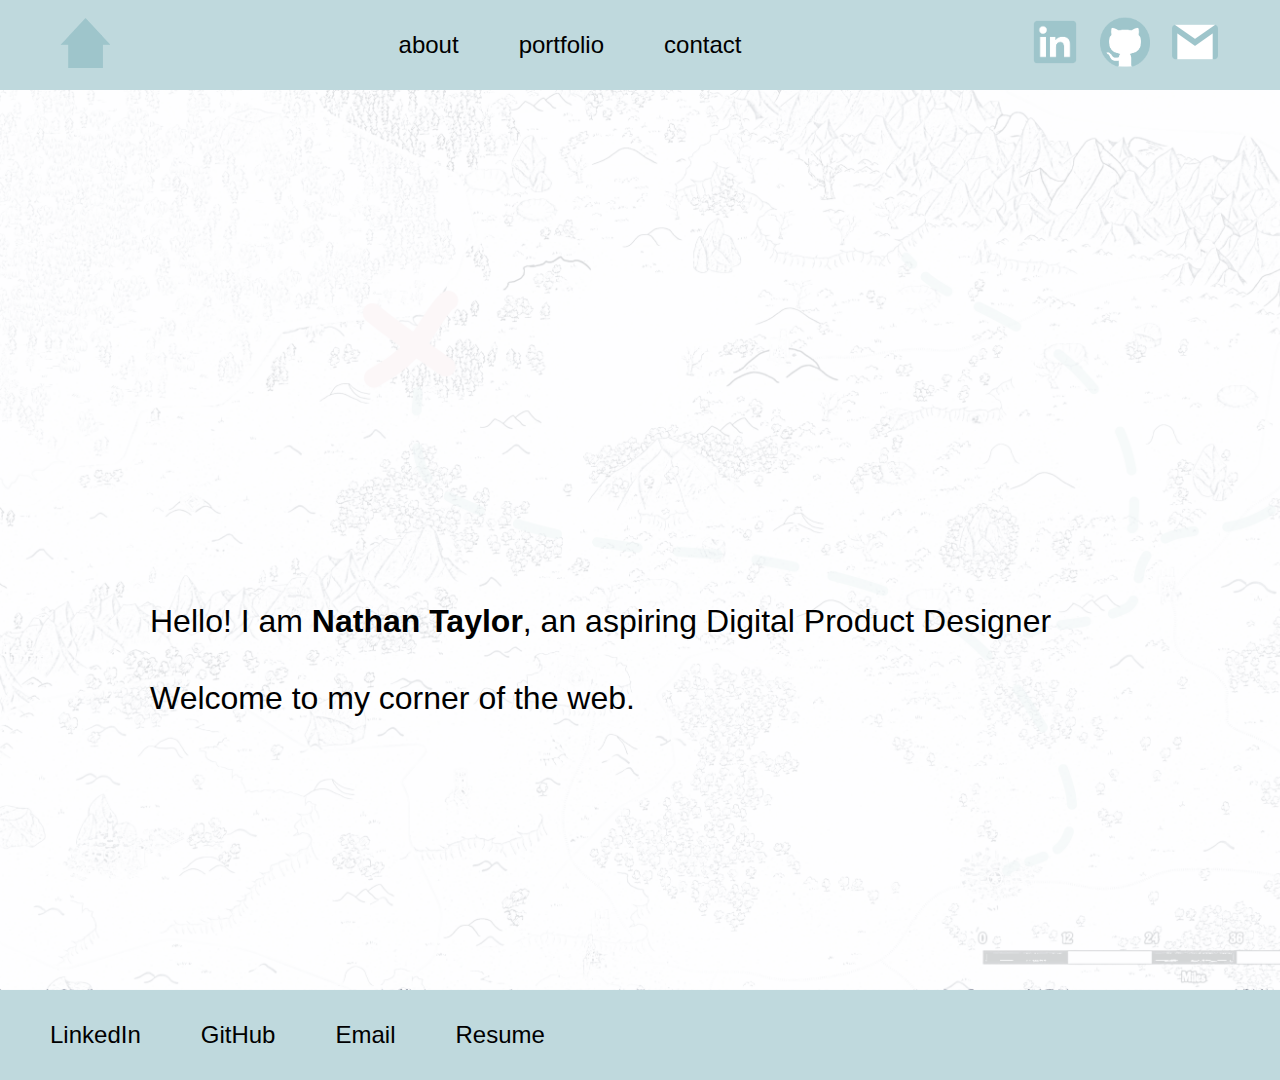
<file: index.html>
<!DOCTYPE html>
<html lang="en">
  <head>
    <meta charset="UTF-8">
    <meta name="viewport" content="width=device-width, initial-scale=1.0">
    <meta http-equiv="X-UA-Compatible" content="ie=edge">
    <title>Home</title>
    <link rel="icon" type="image/x-icon" href="logo.ico">
    <link rel="stylesheet" href="screen.css">
  </head>
  <body>
    <script src="index.js"></script>
    <header>
      <a href="index.html" class="home">
        <img src="home.png" alt="home">
      </a>
      <ul id="menu">
        <li><a href="about.html">about</a></li>
        <li><a href="portfolio.html">portfolio</a></li>
        <li><a href="contact.html">contact</a></li>
      </ul>
      <ul id="menu-socials" class="social-icons">
        <li><a href="https://www.linkedin.com/in/nathan-taylor-601ba1262" target="_blank">
          <img src="linkedin.png" alt="linkedin" class="lnkdin">
        </a></li>
        <li><a href="https://github.com/nathanjtaylor" target="_blank">
          <img src="github.png" alt="github" class="github">
        </a></li>
        <li><a href=mailto:tayl1432@msu.edu target="_blank">
          <img src="gmail.png" alt="gmail" class="email">
        </a></li>
      </ul>
    </header>

    <section id="home-body">
      <ul>
        <li>Hello! I am <strong>Nathan Taylor</strong>, an aspiring Digital Product Designer</li>
        <li>Welcome to my corner of the web.</li>
      </ul>
    </section>

    <footer>      
      <ul id="menu-bottom">
        <li><a href="https://www.linkedin.com/in/nathan-taylor-601ba1262" target="_blank" class="lnkdn">LinkedIn</a></li>
        <li><a href="https://github.com/nathanjtaylor" target="_blank" class="github">GitHub</a></li>
        <li><a href=mailto:tayl1432@msu.edu target="_blank" class="email">Email</a></li>
        <li>Resume</li>
      </ul>
  </footer>
  </body>
</html>
</file>
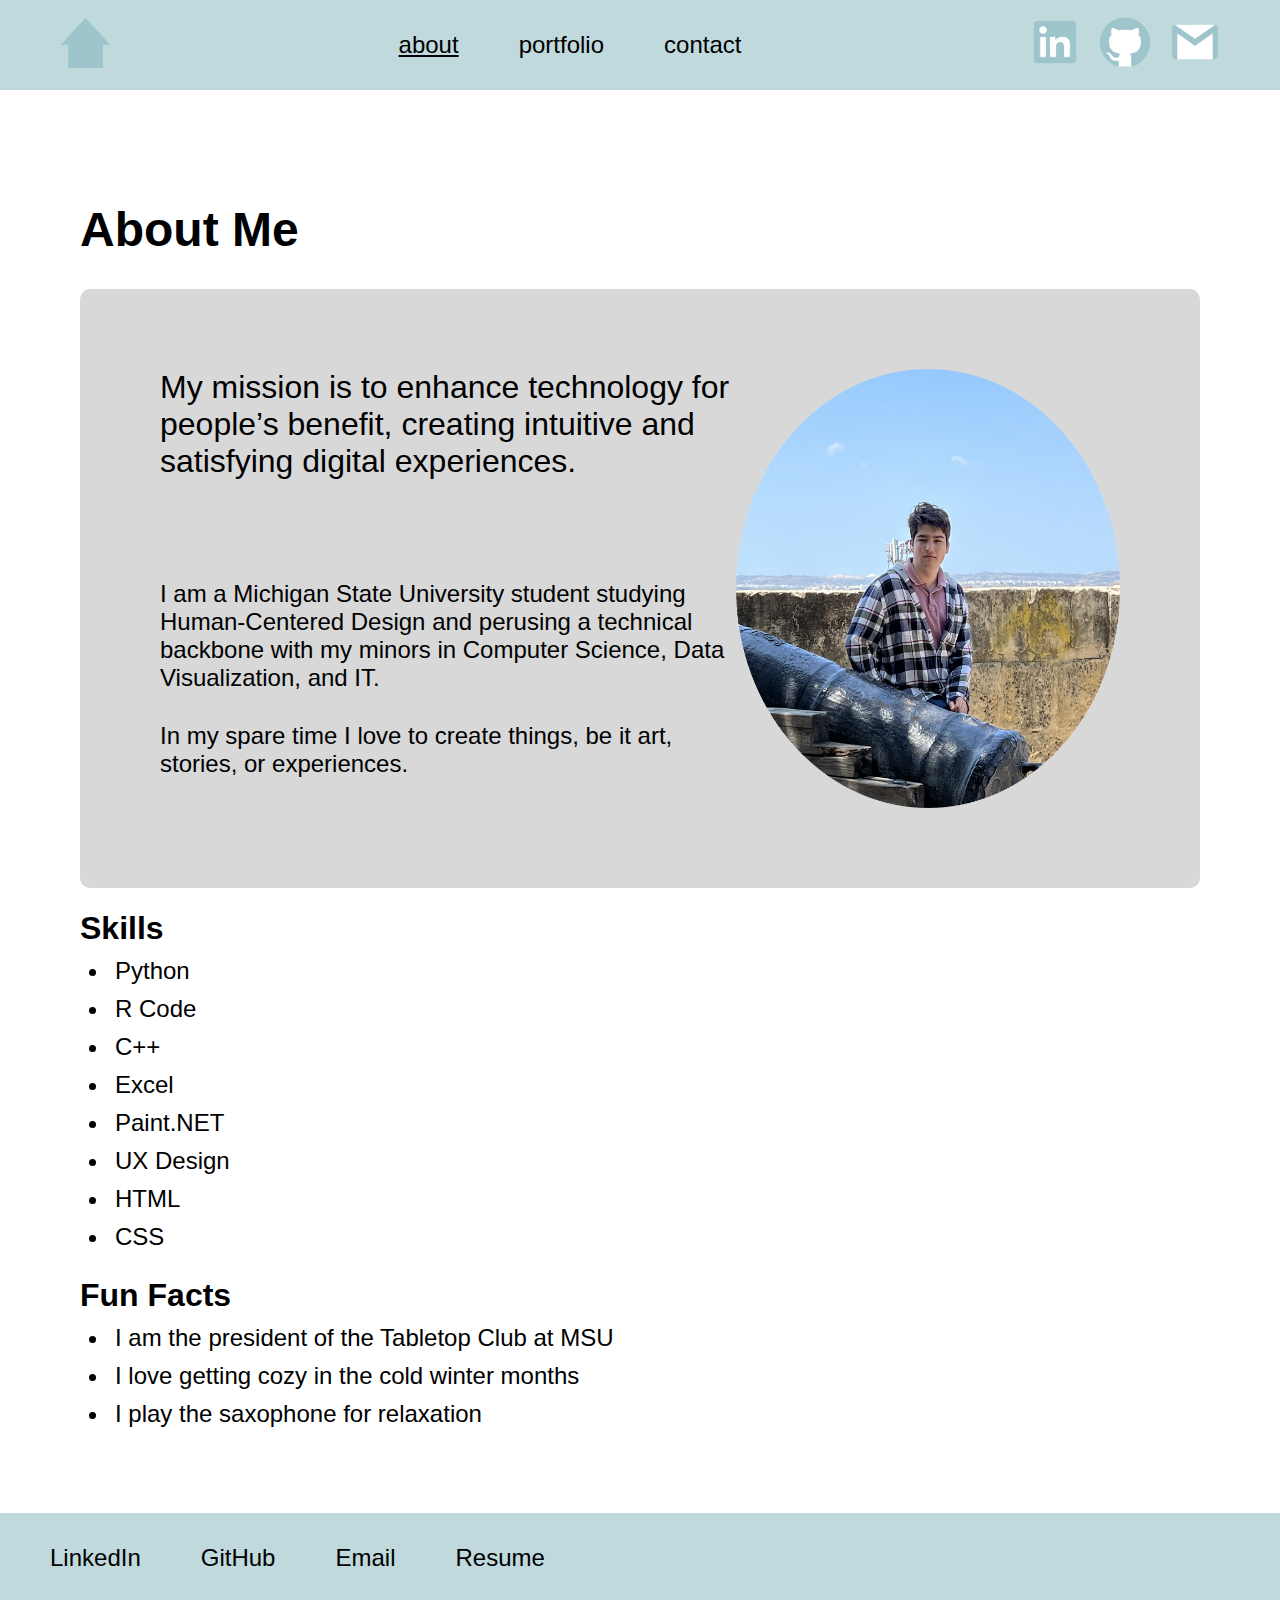
<file: about.html>
<!DOCTYPE html>
<html lang="en">
  <head>
    <meta charset="UTF-8">
    <meta name="viewport" content="width=device-width, initial-scale=1.0">
    <meta http-equiv="X-UA-Compatible" content="ie=edge">
    <title>About</title>
    <link rel="stylesheet" href="screen.css">
  </head>

  <body>
    <header>
      <a href="index.html" class="home">
        <img src="home.png" alt="home">
      </a>
      <ul id="menu">
        <li><a href="about.html"><u>about</u></a></li>
        <li><a href="portfolio.html">portfolio</a></li>
        <li><a href="contact.html">contact</a></li>
      </ul>
      <ul id="menu-socials" class="social-icons">
        <li><a href="https://www.linkedin.com/in/nathan-taylor-601ba1262" target="_blank">
          <img src="linkedin.png" alt="linkedin" class="lnkdin">
        </a></li>
        <li><a href="https://github.com/nathanjtaylor" target="_blank">
          <img src="github.png" alt="github" class="github">
        </a></li>
        <li><a href=mailto:tayl1432@msu.edu target="_blank">
          <img src="gmail.png" alt="gmail" class="email">
        </a></li>
      </ul>
    </header>

    <div class="body">
      <h1 class="title">About Me</h1>
      <section id="open">
        <ul>
          <li class="h2">My mission is to enhance technology for people’s benefit, creating intuitive and satisfying digital experiences.</li>
          <li>I am a Michigan State University student studying Human-Centered Design and perusing a technical backbone with my minors in Computer Science, Data Visualization, and IT.<li>
          <li>In my spare time I love to create things, be it art, stories, or experiences.</li>
        </ul>
        <img src="self.png" alt="self-portrait picture">
      </section>

      <section id="skills-facts">
          <h1>Skills</h1>
          <ul>
              <li>Python</li>
              <li>R Code</li>
              <li>C++</li>
              <li>Excel</li>
              <li>Paint.NET</li>
              <li>UX Design</li>
              <li>HTML</li>
              <li>CSS</li>
          </ul>
      
          <h1>Fun Facts</h1>
          <ul>
              <li>I am the president of the Tabletop Club at MSU</li>
              <li>I love getting cozy in the cold winter months</li>
              <li>I play the saxophone for relaxation</li>
          </ul>
          
      </section>
    </div>

    <footer>      
      <ul id="menu-bottom">
        <li><a href="https://www.linkedin.com/in/nathan-taylor-601ba1262" target="_blank" class="lnkdn">LinkedIn</a></li>
        <li><a href="https://github.com/nathanjtaylor" target="_blank" class="github">GitHub</a></li>
        <li><a href=mailto:tayl1432@msu.edu target="_blank" class="email">Email</a></li>
        <li>Resume</li>
      </ul>
  </footer>
  </body>
</file>
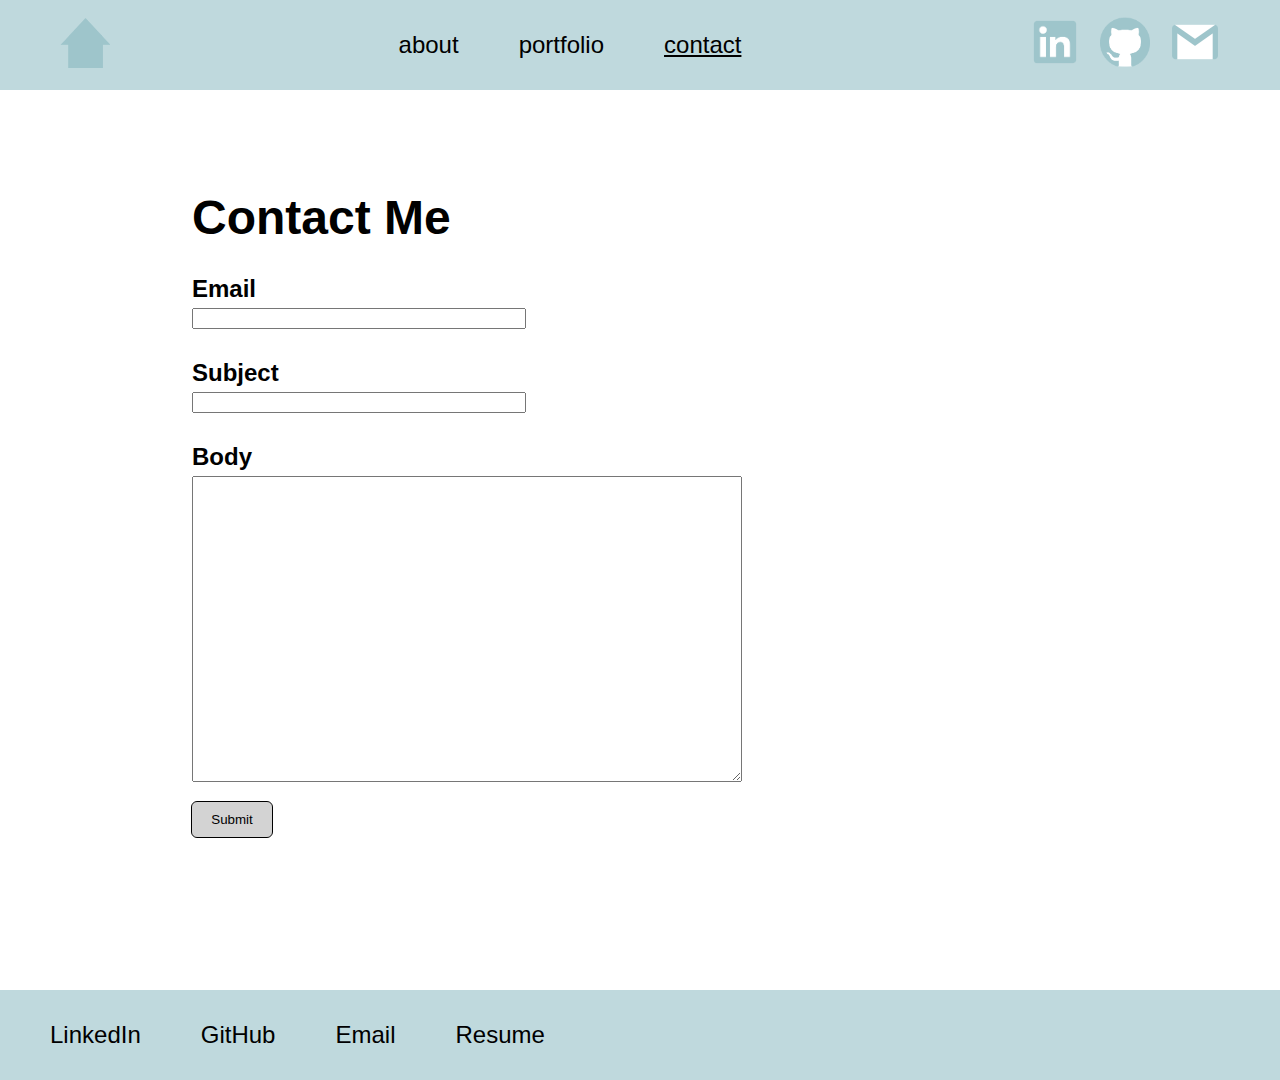
<file: contact.html>
<!DOCTYPE html>
<html lang="en">
  <head>
    <meta charset="UTF-8">
    <meta name="viewport" content="width=device-width, initial-scale=1.0">
    <meta http-equiv="X-UA-Compatible" content="ie=edge">
    <title>Contact</title>
    <link rel="stylesheet" href="screen.css">
  </head>

  <body>
    <header>
      <a href="index.html" class="home">
        <img src="home.png" alt="home">
      </a>
      <ul id="menu">
        <li><a href="about.html">about</a></li>
        <li><a href="portfolio.html">portfolio</a></li>
        <li><a href="contact.html"><u>contact</u></a></li>
      </ul>
      <ul id="menu-socials" class="social-icons">
        <li><a href="https://www.linkedin.com/in/nathan-taylor-601ba1262" target="_blank">
          <img src="linkedin.png" alt="linkedin" class="lnkdin">
        </a></li>
        <li><a href="https://github.com/nathanjtaylor" target="_blank">
          <img src="github.png" alt="github" class="github">
        </a></li>
        <li><a href=mailto:tayl1432@msu.edu target="_blank">
          <img src="gmail.png" alt="gmail" class="email">
        </a></li>
      </ul>
    </header>
    
    <div class="form">
      <h1>Contact Me</h1>
      <form method="post">
          <h2><label for="email">Email</label></h2>
          <input type="email" name="email" id="email">
          <h2><label for="subject">Subject</label></h2>
          <input type="text" name="subject" id="subject">
          <h2><label for="body">Body</label></h2>
          <textarea name="body" id="body" rows="20" cols="40"></textarea>

          <input class="submit" type="submit">
      </form>
    </div>


    <footer>      
      <ul id="menu-bottom">
        <li><a href="https://www.linkedin.com/in/nathan-taylor-601ba1262" target="_blank" class="lnkdn">LinkedIn</a></li>
        <li><a href="https://github.com/nathanjtaylor" target="_blank" class="github">GitHub</a></li>
        <li><a href=mailto:tayl1432@msu.edu target="_blank" class="email">Email</a></li>
        <li>Resume</li>
      </ul>
  </footer>
  </body>
</file>
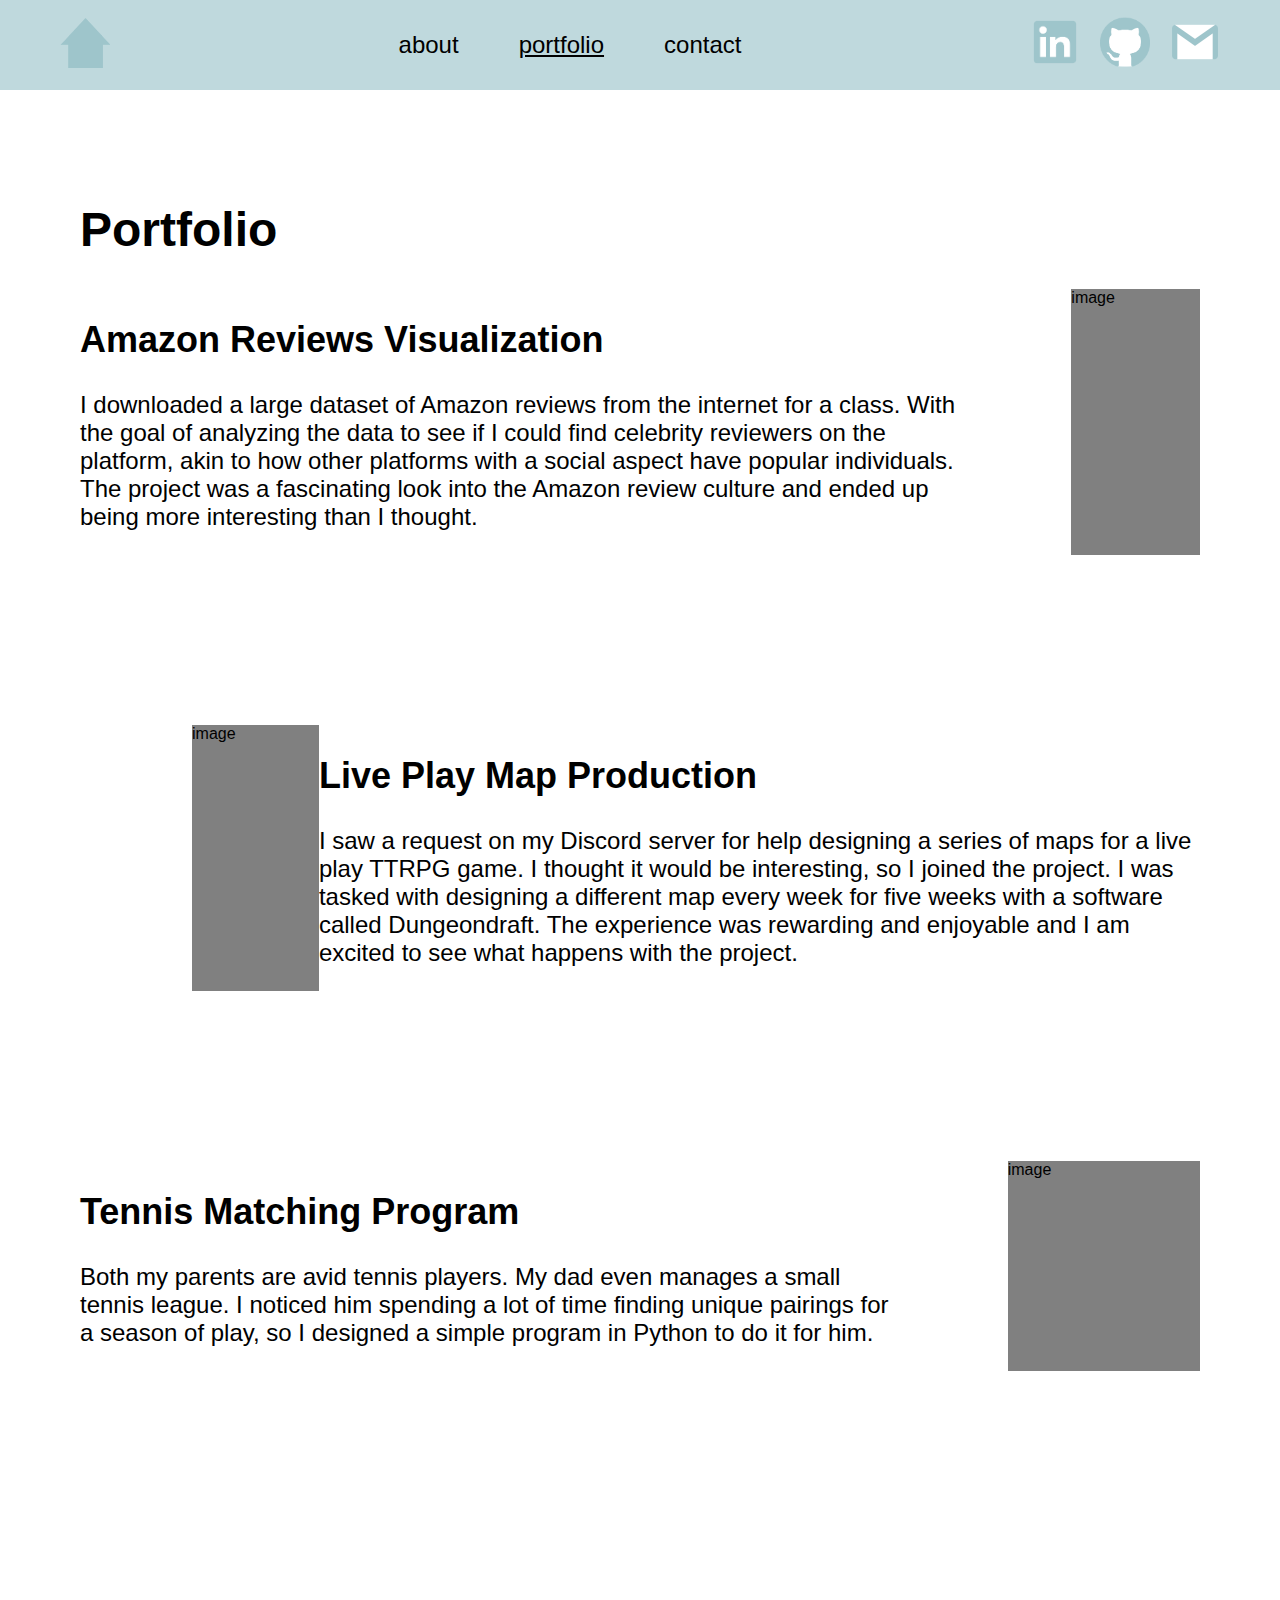
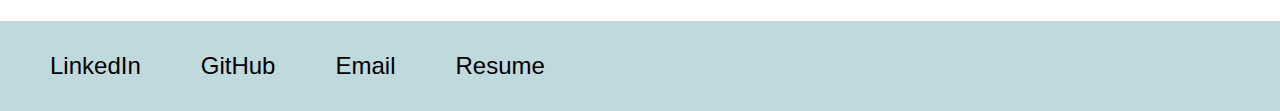
<file: portfolio.html>
<!DOCTYPE html>
<html lang="en">
  <head>
    <meta charset="UTF-8">
    <meta name="viewport" content="width=device-width, initial-scale=1.0">
    <meta http-equiv="X-UA-Compatible" content="ie=edge">
    <title>Portfolio</title>
    <link rel="stylesheet" href="screen.css">
  </head>

  <body>
    <header>
      <a href="index.html" class="home">
        <img src="home.png" alt="home">
      </a>
      <ul id="menu">
        <li><a href="about.html">about</a></li>
        <li><a href="portfolio.html"><u>portfolio</u></a></li>
        <li><a href="contact.html">contact</a></li>
      </ul>
      <ul id="menu-socials" class="social-icons">
        <li><a href="https://www.linkedin.com/in/nathan-taylor-601ba1262" target="_blank">
          <img src="linkedin.png" alt="linkedin" class="lnkdin">
        </a></li>
        <li><a href="https://github.com/nathanjtaylor" target="_blank">
          <img src="github.png" alt="github" class="github">
        </a></li>
        <li><a href=mailto:tayl1432@msu.edu target="_blank">
          <img src="gmail.png" alt="gmail" class="email">
        </a></li>
      </ul>
    </header>

    <div class="items">
      <h1 class="title">Portfolio</h1>
      <section>
        <ul>
          <li><h2>Amazon Reviews Visualization</h2></li>
          <li><p>I downloaded a large dataset of Amazon reviews from the internet for a class. With the goal of analyzing the data to see if I could find celebrity reviewers on the platform, akin to how other platforms with a social aspect have popular individuals. The project was a fascinating look into the Amazon review culture and ended up being more interesting than I thought.</p></li>
        </ul>
          <div>image</div>
          <!--divs to be images-->
      </section>

      <section>
        <div>image</div>
        <ul>          
          <li><h2>Live Play Map Production</h2></li>
          <li><p>I saw a request on my Discord server for help designing a series of maps for a live play TTRPG game. I thought it would be interesting, so I joined the project. I was tasked with designing a different map every week for five weeks with a software called Dungeondraft.

            The experience was rewarding and enjoyable and I am excited to see what happens with the project.</p></li>
          </ul>
      </section>

      <section>
        <ul>          
          <li><h2>Tennis Matching Program</h2></li>
          <li><p>Both my parents are avid tennis players. My dad even manages a small tennis league. I noticed him spending a lot of time finding unique pairings for a season of play, so I designed a simple program in Python to do it for him.</p></li>
        </ul>
        <div>image</div>
      </section>
    </div>

    <footer>      
      <ul id="menu-bottom">
        <li><a href="https://www.linkedin.com/in/nathan-taylor-601ba1262" target="_blank" class="lnkdn">LinkedIn</a></li>
        <li><a href="https://github.com/nathanjtaylor" target="_blank" class="github">GitHub</a></li>
        <li><a href=mailto:tayl1432@msu.edu target="_blank" class="email">Email</a></li>
        <li>Resume</li>
      </ul>
  </footer>
  </body>
</file>
<file: screen.css>
body{
    margin: 0;
    padding: 0;
    font-family: 'Segoe UI', Tahoma, Geneva, Verdana, sans-serif;
    height: 100%;
}

html{
    margin: 0;
    padding: 0;
    height: 100%;
}

header{
    display: flex;
    justify-content: space-between;
    align-items: center;
    background-color: #BFD9DD;
    height: 10%;
    padding-left: 50px;
    padding-right: 50px;
}

#menu{
    display: flex;
    gap: 60px;
    margin-left: 50%;
    
}

#menu a{
    color:black;
    font-size: x-large;
    text-decoration: none;
}

#menu a:hover{
    color: #353535;
    transition: color 0.15s ease;
}

.social-icons{
    display: flex;
    justify-content: flex-end;
}

.social-icons img{
    width: 50px;
    height: 50px;
    margin: 10px;
}

.home img{
    width: 50px;
    height: 50px;
    margin: 10px;
}


#home-body{
    display: flex;
    background-image: url('background.png');
    background-size: cover;
    padding: 0;
    margin: 0;
    width: 100%;
    height: 100%;
    align-items: center;
    justify-content: space-between;
}

#home-body ul{
    padding: 0;
    margin: 200px 0 0 150px;

}

#home-body li{
    font-size: 2em;
    margin-top: 40px;

}


ul, ol {
    list-style-type: none;
    margin: 0;
    padding: 0;
}

.live-play{
    justify-self: right;
}


footer{
    background-color: #BFD9DD;
    padding: 0;
    height: 10%;
}

#menu-bottom{
    display: flex;
    gap: 60px;
    height: 100%;
    align-items: center;
    margin-left: 50px;
}

#menu-bottom a, li{
    color:black;
    font-size: x-large;
    text-decoration: none;
}

#menu-bottom a:hover{
    color: #353535;
    transition: color 0.15s ease;   
}


.form{
    margin-left: 15%;
    padding-top: 100px;
    height: 100%;
    box-sizing: border-box;
}

.form h1{
    font-size: 3em;
    margin: 0;
}

.form h2{
    margin: 0;
    margin-top: 30px;
    margin-bottom: 5px;
}

form{
    display: flex;
    flex-direction: column;
}

form input{
    width: 30%;
}

.submit{
    bottom: 10;
    left: 0;
    padding: 10px;
    outline: 1px solid black;
    background-color: lightgray;
    color: black;
    border: none;
    border-radius: 5px;
    width: 80px;
    margin-top: 20px;
}


textarea{
    max-width: 50%;
}

.body{
    box-sizing: border-box;
    padding: 80px;
}

#open{
    display: flex;
    flex-direction: row;
    background-color: #D8D8D8;
    padding: 80px;
    border-radius: 10px;
}

#open .h2{
    font-weight: normal;
    font-size: 2em;
    margin-bottom: 100px;
}

#open li{
    margin-bottom: 30px;
}

#open img{
    width: 40%;
    height: auto;
}

.title{
    font-size: 3em;
}

#skills-facts h1{
    font-size: 2em;
    margin-bottom: 5px;
}

#skills-facts li{
    list-style-type: disc;
    margin: 0 0 0 30px;
    padding: 5px;
}

.items{
    box-sizing: border-box;
    padding: 80px;
}

.items section{
    display: flex;
    margin-bottom: 170px;
}

.items section div{
    background-color: gray;
    width: 50%;
    margin-left: 10%;
}

.live-play{
    margin-left: 0px;
    margin-right: 10%;
}





@media (max-width: 1400px) {
    #menu{
        margin-left: 20px;  
        margin-right: 20px; 
    }
}

@media (max-width: 750px) {
    #menu{
            margin-left: 20px;  
            margin-right: 20px; 
    }
    .social-icons{
        height: 0;
        width: 0;
    }
    .social-icons img{
        height: 0;
        width: 0;
    }

}
</file>
